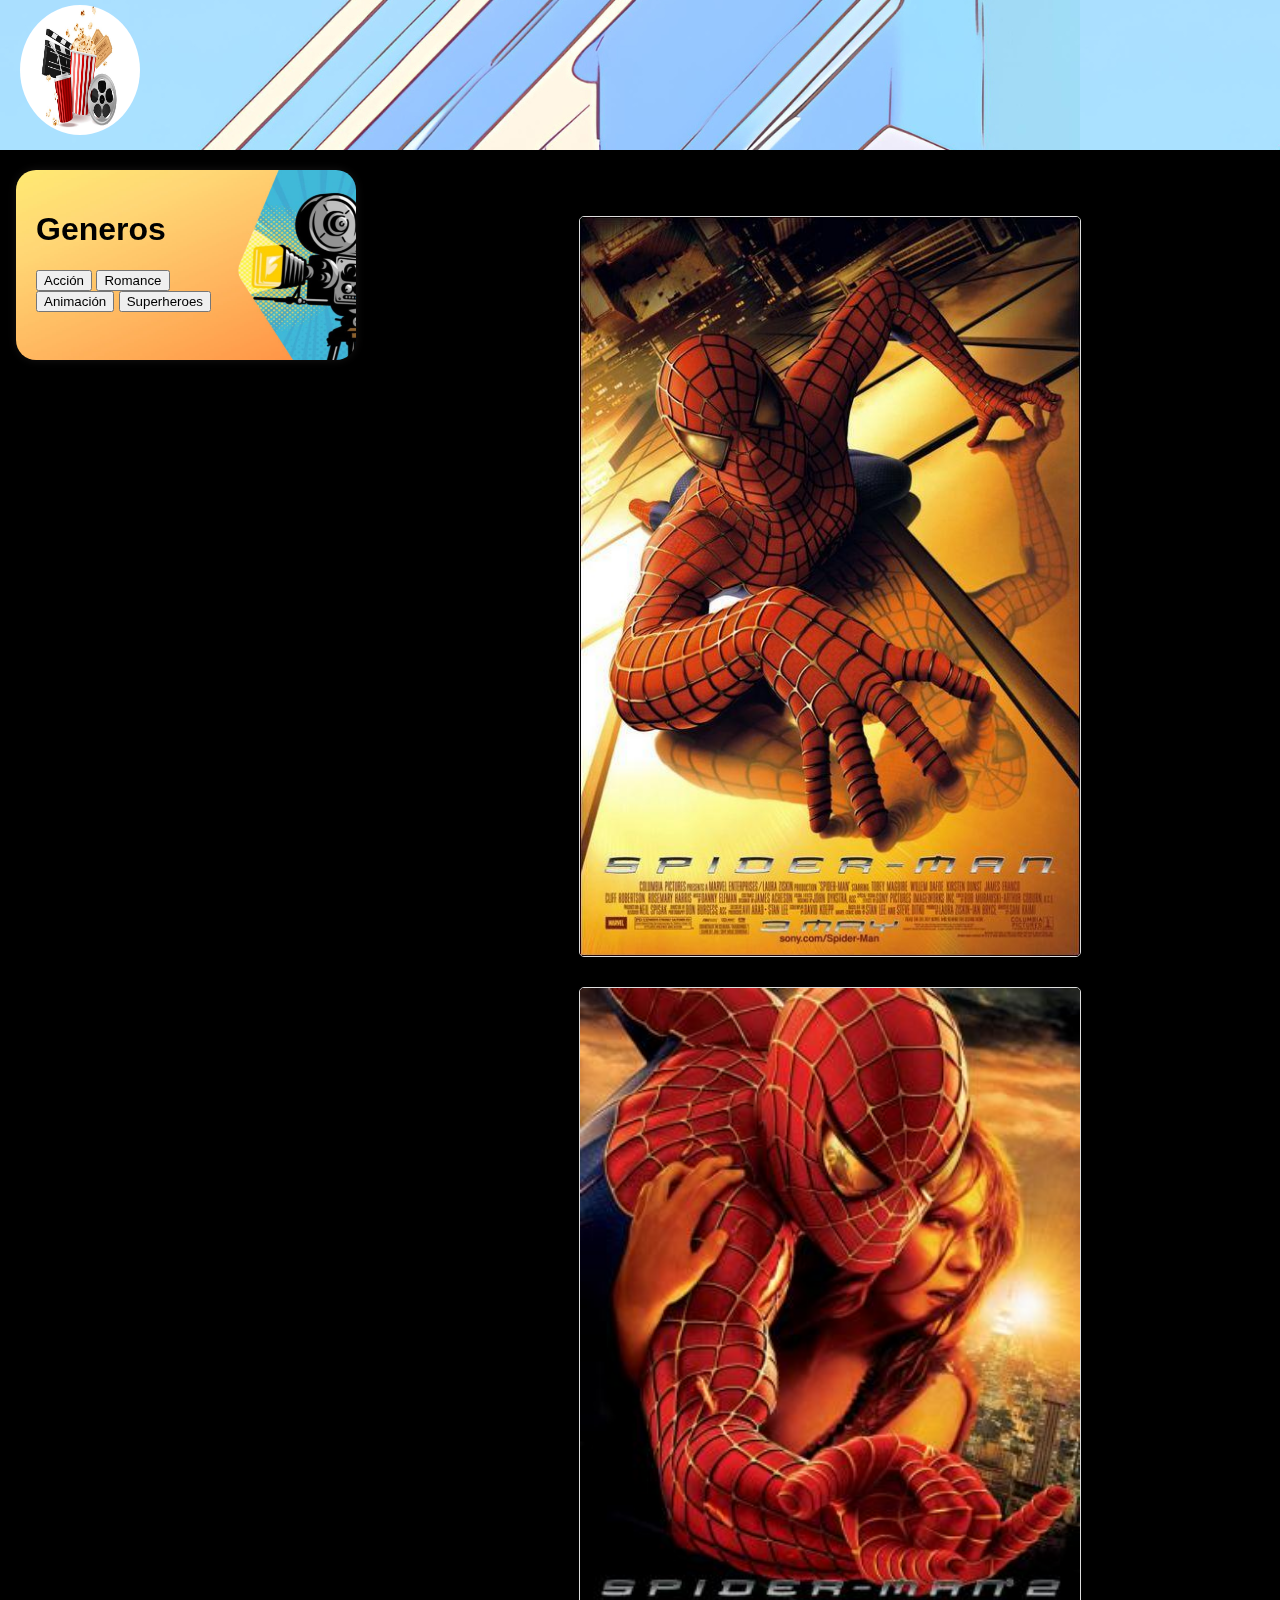
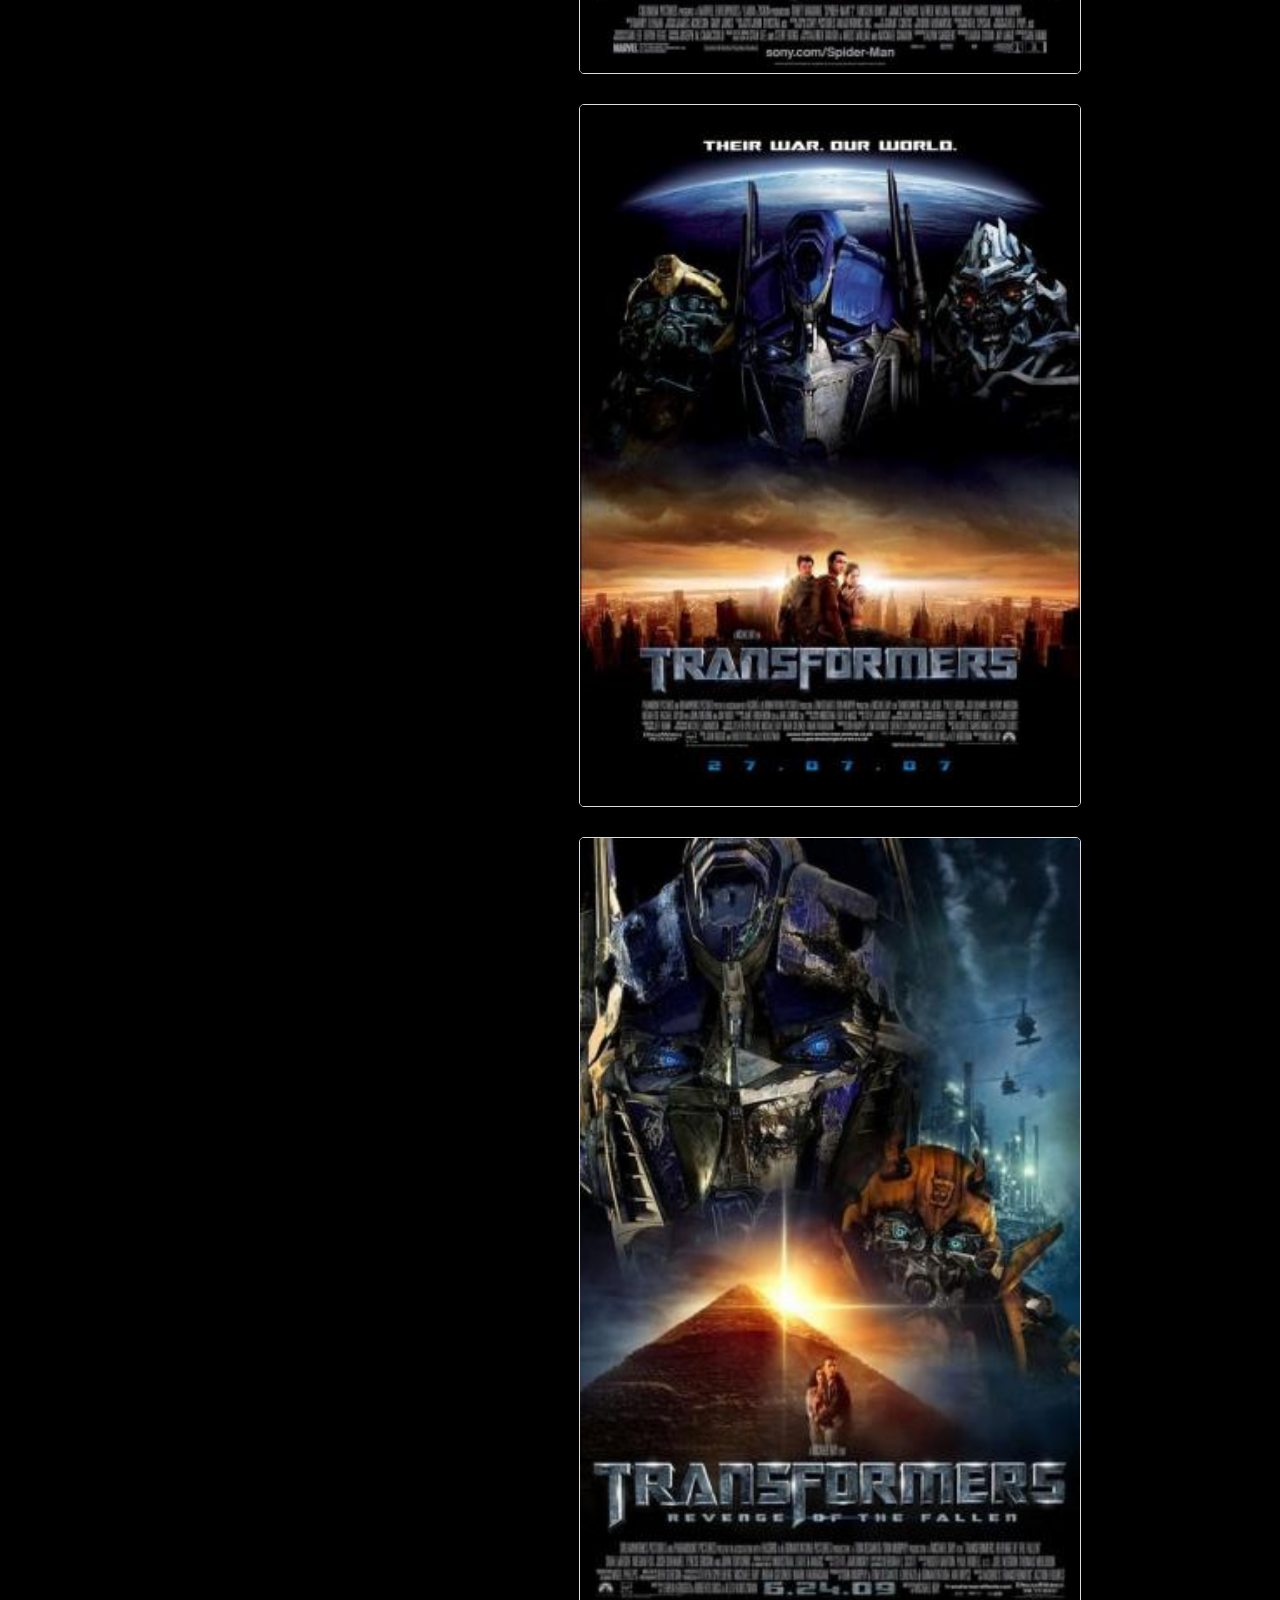
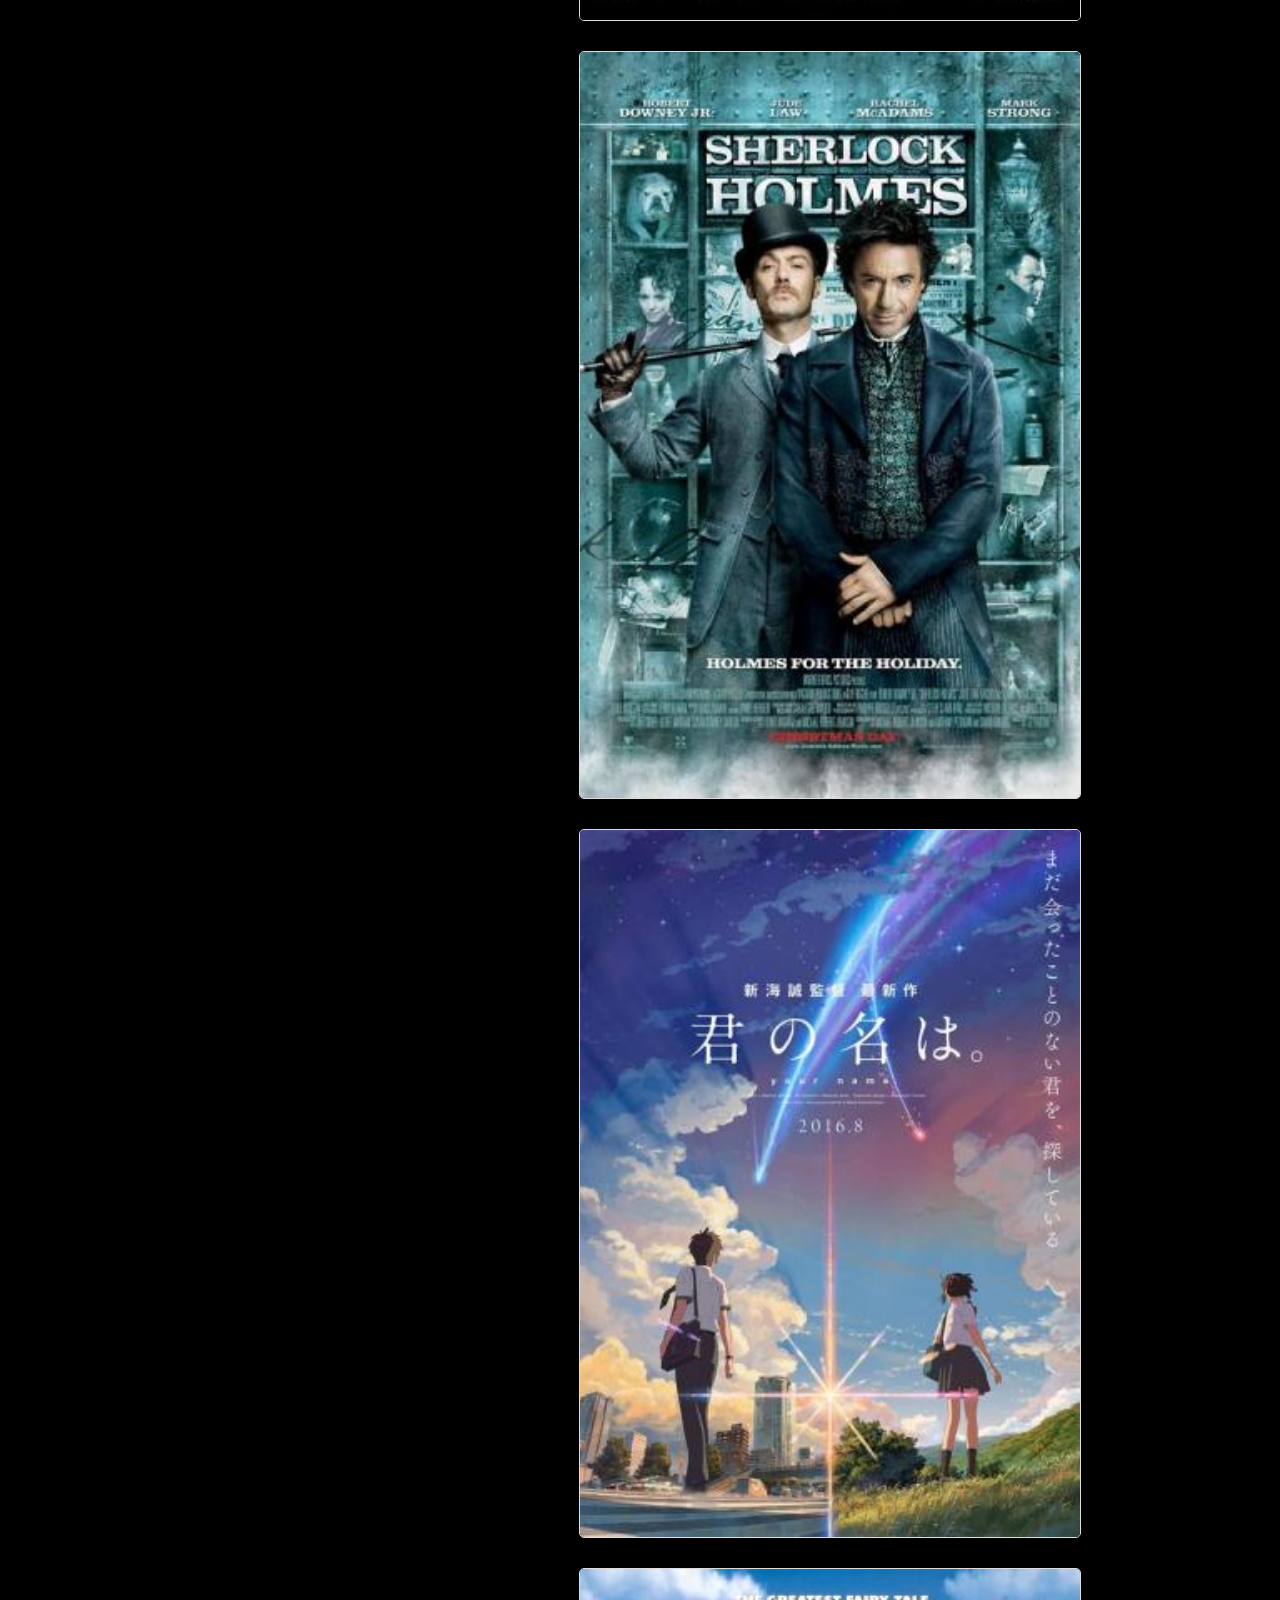
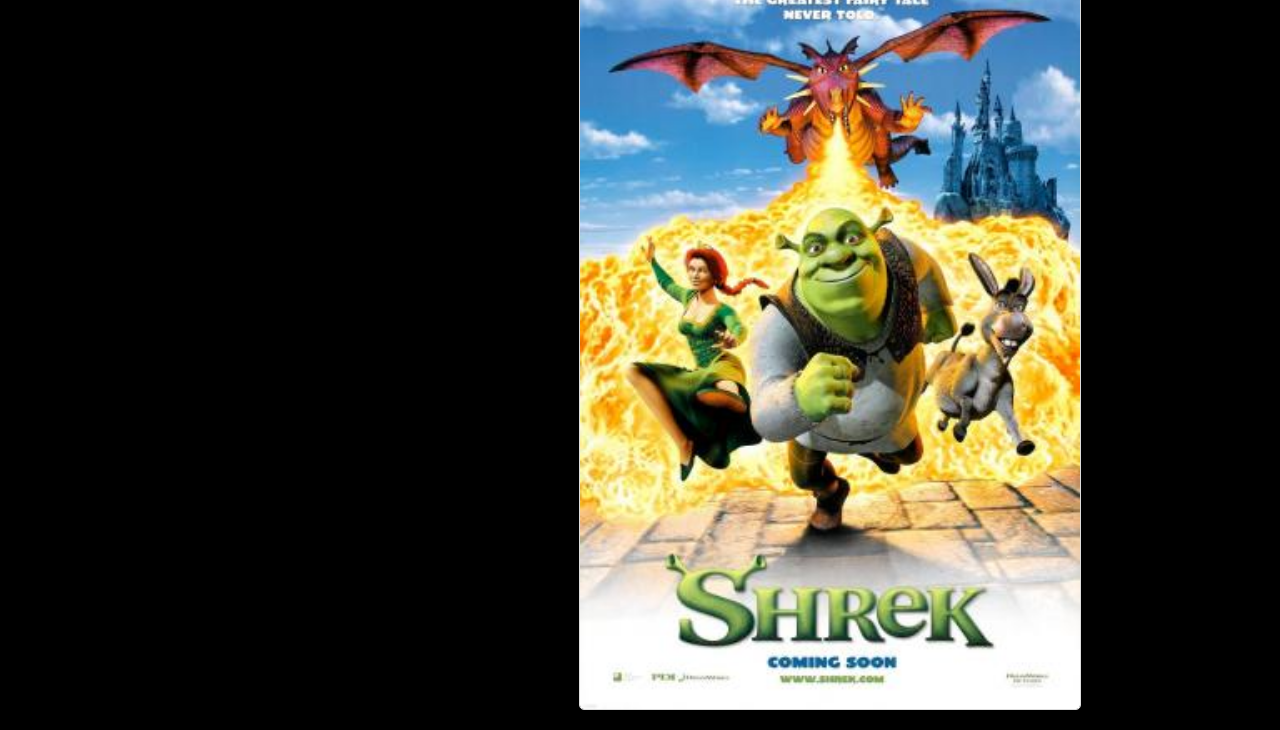
<file: index.html>
<!DOCTYPE html>
<html lang="es">
<head>
    <meta charset="UTF-8">
    <meta name="viewport" content="width=device-width, initial-scale=1.0">
    <title>todos</title>
    <link rel="stylesheet" href="style.css">

</head>
<body>
<!--barra de navegacion-->
<div class="navbar">
    <img src="logo.jpg" alt="Logo" class="logo">
    
</div>
<br><br><br>
<div class = "content">
<div class = "custom-background">

<h1>Generos</h1>


<a href="4.html"><button id="boton1" type="button">Acción</button></a>
<a href="2.html"><button id="boton2" type="button">Romance</button></a>
<br>
<a href="3.html"><button id="boton4" type="button">Animación</button></a>
<a href="1.html"><button id="boton3" type="button">Superheroes</button></a>


</div>
</div>


<div class="image-grid">
  <div class="image-item">
    <a href ="https://youtu.be/BOUAhj4rvyc?si=25t_D_qV4ULemYtB" Target="_blank"> <img src="araña.jpg"></imgara> </a>

      <div class="image-info">El Hombre Araña <br>
        Sinopsis <br> Luego de sufrir la picadura de una araña genéticamente modificada, un estudiante de secundaria tímido y torpe adquiere increíbles capacidades com
        o arácnido. Pronto comprenderá que su misión es utilizarlas para luchar contra el mal y defender a sus vecinos. </div>
  </div>
  <div class="image-item"> <a href ="https://youtu.be/fLKPlb8H2M4?si=UGKT_Hpsj0dn-tdN" Target="_blank"> <img src="araña2.jpg"></imgara> </a>
      
    
      <div class="image-info">El Hombre Araña 2 <br>
        Sinopsis <br> Como si Peter Parker no tuviera suficiente con sus propios problemas
        , estudios y su amor por Mary Jane, ahora tiene que salvar a la ciudad de un nuevo villano, el Doctor Octopus. </div>
  </div>
  <div class="image-item">
    <a href ="https://youtu.be/RQwrQdVtxOo?si=sBUXRrWOQaufnc6d" Target="_blank"> <img src="transformers.jpg"></imgara> </a>
  
      <div class="image-info">Transformers <br>
        Sinopsis <br> El destino de la humanidad está en juego cuando dos razas de robots, los buenos Autobots y los villanos Decepticons, llevan su guerra a la Tierra. Los robots tienen la habilidad de transformarse en diferentes objetos mecánicos mientras busca
        n la clave del poder supremo. Sólo un joven humano, Sam Witwicky puede salvar al mundo de la destrucción total.</div>
  </div>
  <div class="image-item">
    <a href ="https://youtu.be/IRPkV0E0RSo?si=CTppXDmJNXpXQAQ6" Target="_blank"> <img src="transformers2.jpg"></imgara> </a>
 
      <div class="image-info">Transformers: La Venganda De Los Caidos <br>
        Sinopsis <br>  Han pasado dos años desde que los Transformers irrumpieran en la vida de Sam Witwicky. Ahora, el objetivo de Sam es ingresar en la uni
        versidad y llevar una vida tranquila, pero se ve otra vez involucrado en la guerra entre Autobots y Decepticons.</div>
  </div>
  <div class="image-item">
    <a href ="https://youtu.be/gej79voim44?si=IxxLj26sct8FmmNU" Target="_blank"> <img src="sherlock.jpg"></imgara> </a>
 
      <div class="image-info">Sherlock Holmes <br>
        Sinopsis <br> Sherlock Holmes y su incondicional compañero Watson, deberán usar su agudeza intelectual y toda clase de recursos y habilidades para enfrentarse a un nuevo enemigo y desenmarañar un complot que podría destruir el país. Adaptación del cómic de Lionel Wigram, que reinventa los personajes de Arthur Conan Doyle, convirtiendo a Sherl
        ock Holmes y al Doctor John Watson en detectives con habilidades para el boxeo y la esgrima respectivamente.</div>
  </div>
  <div class="image-item">
    <a href ="https://youtu.be/DmyngB3I3ZA?si=5grkHo6XWmWL5dwj" Target="_blank"> <img src="yourname.jpg"></imgara> </a>
   
    <div class="image-info">Your Name <br>
        Sinopsis <br> Mitsuha es una adolescente que detesta su vida rural en el campo. Por otro lado, Taki es un chico que vive en Tokio y sueña con ser un artista o un arquitecto. Los destinos de estos jóvenes se entrelazan la noche en que dos
         estrellas caen del cielo, y comienzan a intercambiar sus cuerpos de la noche a la mañana. Con el pasar del tiempo
        , desarrollan maneras de comunicarse entre ellos y un creciente anhelo de conocerse en persona.</div>
</div>
<div class="image-item">
    <a href ="https://youtu.be/mFyiIzzfM6Q?si=Kr13PYVj-vN_0kO5" Target="_blank"> <img src="shrek.jpg"></imgara> </a>
  
    <div class="image-info">Shrek 1 <br>
        Sinopsis <br>
        Hace mucho tiempo, en una lejana ciénaga, vivía un ogro llamado Shrek.
         Un día, su preciada soledad se ve interrumpida por un montón de personajes de cuento de hadas que invaden su casa. Todos fueron desterrados de su reino por el malvado Lord Farquaad.
          Decidido a devolverles su reino y recuperar la soledad de su ciénaga, Shrek llega a un acuerdo con Lord Farquaad y va a rescatar a la princesa Fiona, la futura esposa del rey. Sin embargo, la princesa esconde un oscuro secreto.   </div>
</div>

</div>
</body>
</html>
</file>
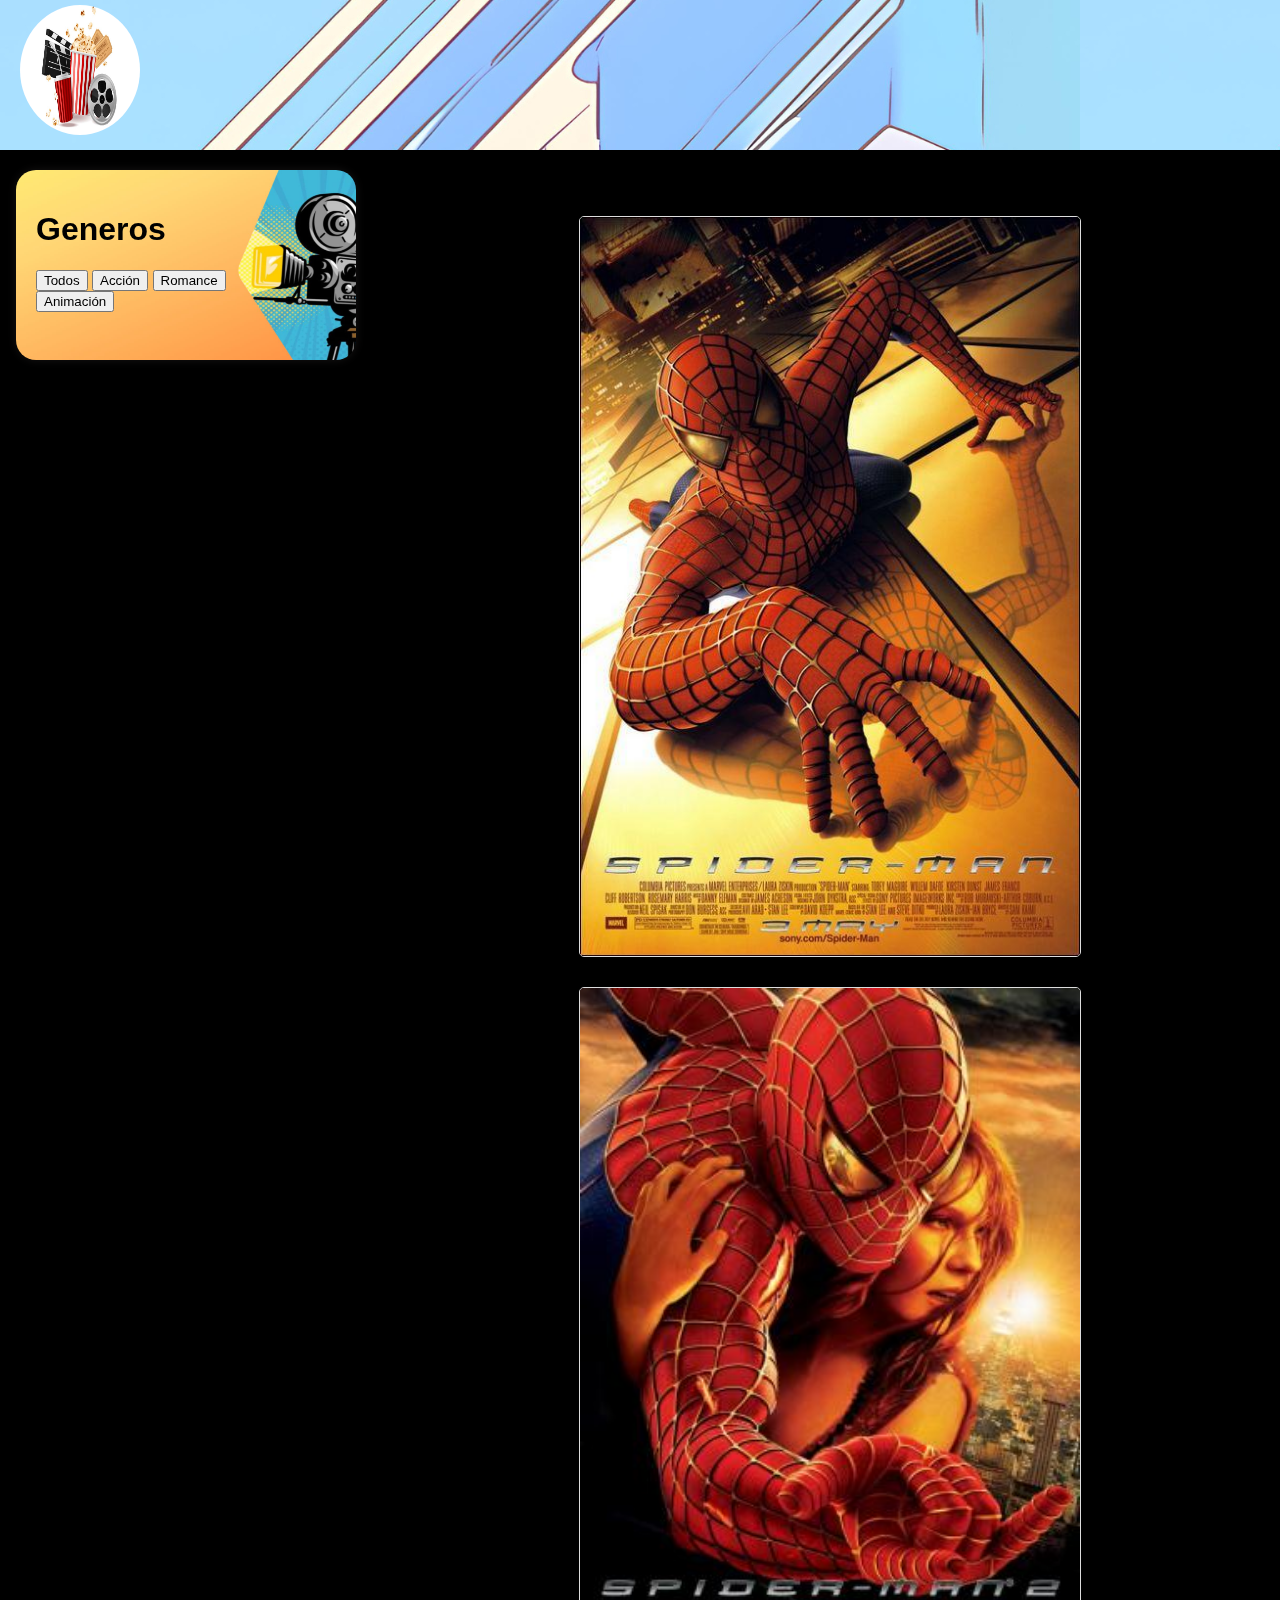
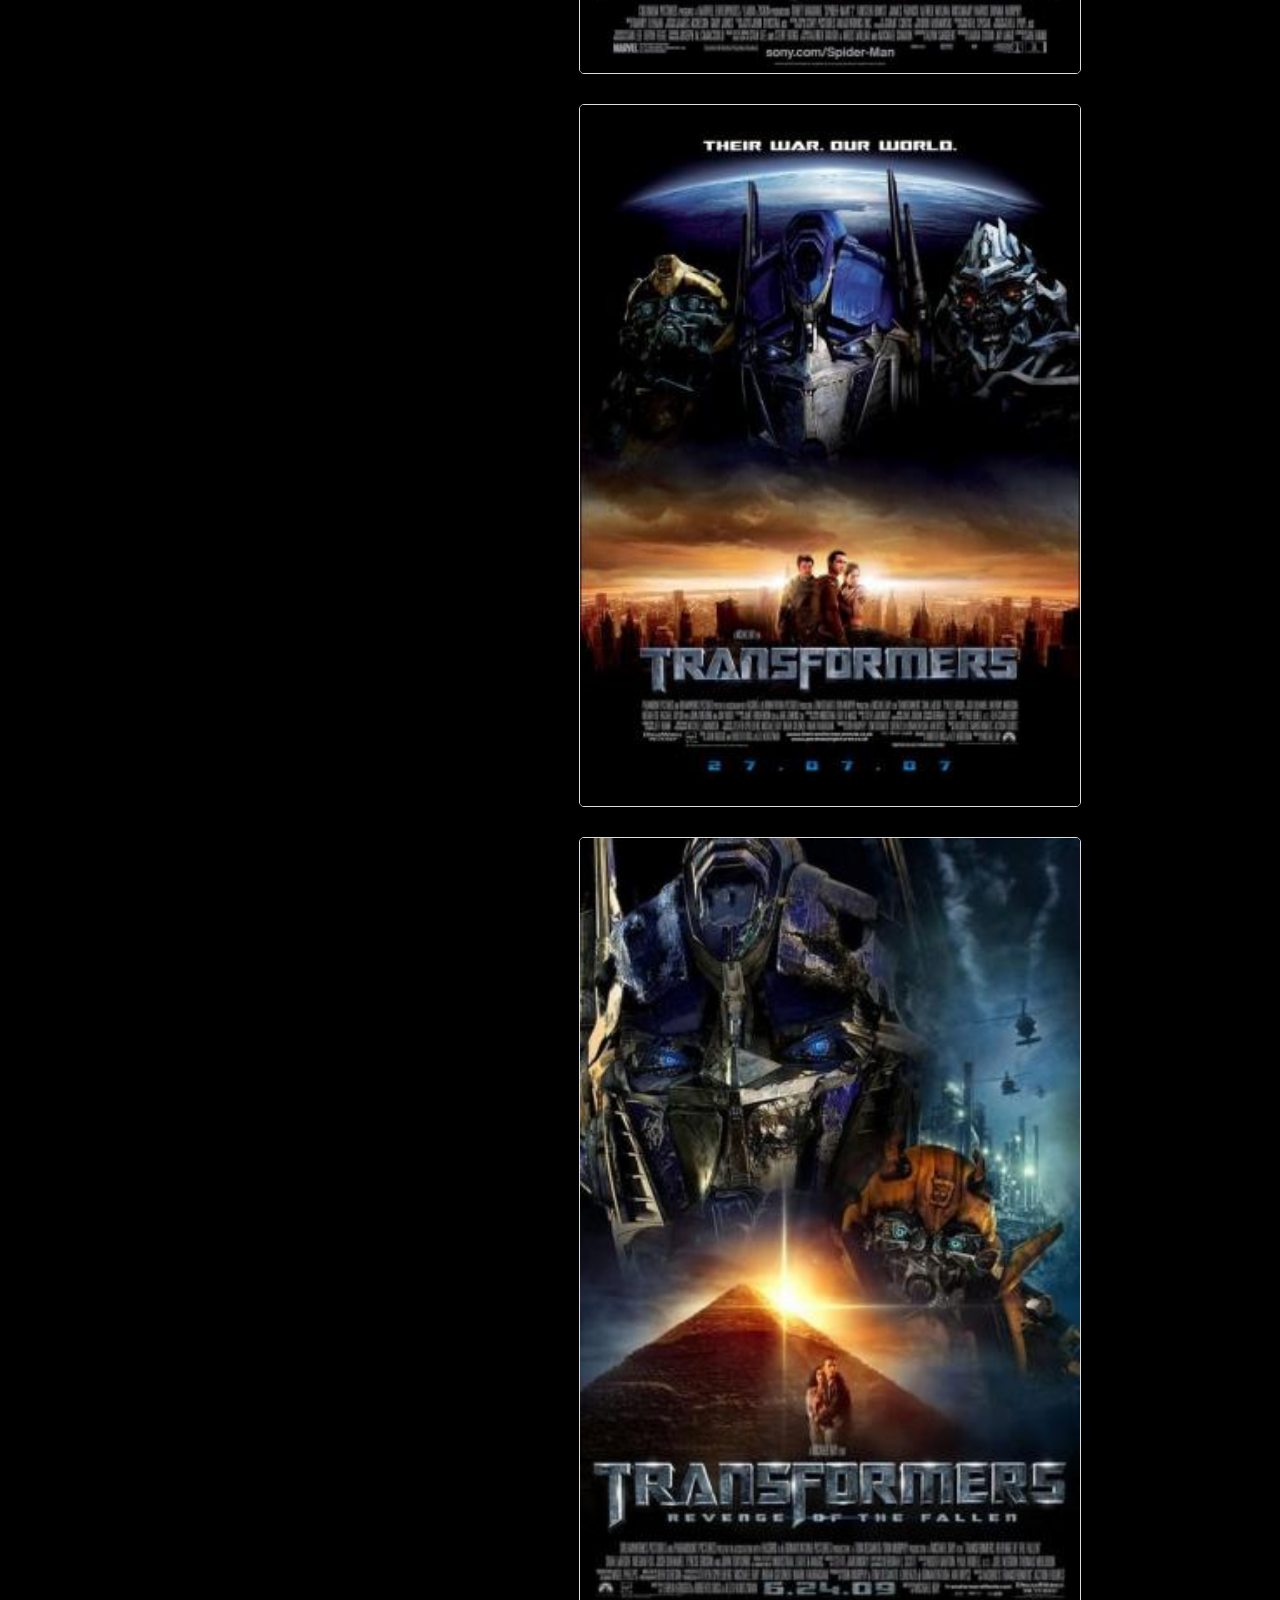
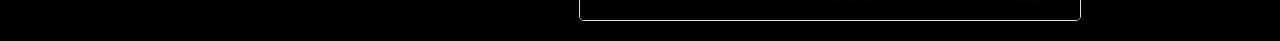
<file: 1.html>
<!DOCTYPE html>
<html lang="es">
<head>
    <meta charset="UTF-8">
    <meta name="viewport" content="width=device-width, initial-scale=1.0">
    <title>superheroes</title>
    <link rel="stylesheet" href="style.css">

</head>
<body>
<!--barra de navegacion-->
<div class="navbar">
    <img src="logo.jpg" alt="Logo" class="logo">

</div>
<br><br><br>
<div class = "content">
<div class = "custom-background">

<h1>Generos</h1>

<a href="Index.html"><button id="boton5" type="button">Todos</button></a>
<a href="4.html"><button id="boton1" type="button">Acción</button></a>
<a href="2.html"><button id="boton2" type="button">Romance</button></a>
<br>
<a href="3.html"><button id="boton4" type="button">Animación</button></a>


</div>
</div>


<div class="image-grid">
  <div class="image-item">
    <a href ="https://youtu.be/BOUAhj4rvyc?si=25t_D_qV4ULemYtB" Target="_blank"> <img src="araña.jpg"></imgara> </a>

      <div class="image-info">El Hombre Araña <br>
        Sinopsis <br> Luego de sufrir la picadura de una araña genéticamente modificada, un estudiante de secundaria tímido y torpe adquiere increíbles capacidades com
        o arácnido. Pronto comprenderá que su misión es utilizarlas para luchar contra el mal y defender a sus vecinos. </div>
  </div>
  <div class="image-item"> <a href ="https://youtu.be/fLKPlb8H2M4?si=UGKT_Hpsj0dn-tdN" Target="_blank"> <img src="araña2.jpg"></imgara> </a>
      
    
      <div class="image-info">El Hombre Araña 2 <br>
        Sinopsis <br> Como si Peter Parker no tuviera suficiente con sus propios problemas
        , estudios y su amor por Mary Jane, ahora tiene que salvar a la ciudad de un nuevo villano, el Doctor Octopus. </div>
  </div>
  <div class="image-item">
    <a href ="https://youtu.be/RQwrQdVtxOo?si=sBUXRrWOQaufnc6d" Target="_blank"> <img src="transformers.jpg"></imgara> </a>
  
      <div class="image-info">Transformers <br>
        Sinopsis <br> El destino de la humanidad está en juego cuando dos razas de robots, los buenos Autobots y los villanos Decepticons, llevan su guerra a la Tierra. Los robots tienen la habilidad de transformarse en diferentes objetos mecánicos mientras busca
        n la clave del poder supremo. Sólo un joven humano, Sam Witwicky puede salvar al mundo de la destrucción total.</div>
  </div>
  <div class="image-item">
    <a href ="https://youtu.be/IRPkV0E0RSo?si=CTppXDmJNXpXQAQ6" Target="_blank"> <img src="transformers2.jpg"></imgara> </a>
 
      <div class="image-info">Transformers: La Venganda De Los Caidos <br>
        Sinopsis <br>  Han pasado dos años desde que los Transformers irrumpieran en la vida de Sam Witwicky. Ahora, el objetivo de Sam es ingresar en la uni
        versidad y llevar una vida tranquila, pero se ve otra vez involucrado en la guerra entre Autobots y Decepticons.</div>
  </div>
 

</div>
</body>
</html>
</file>
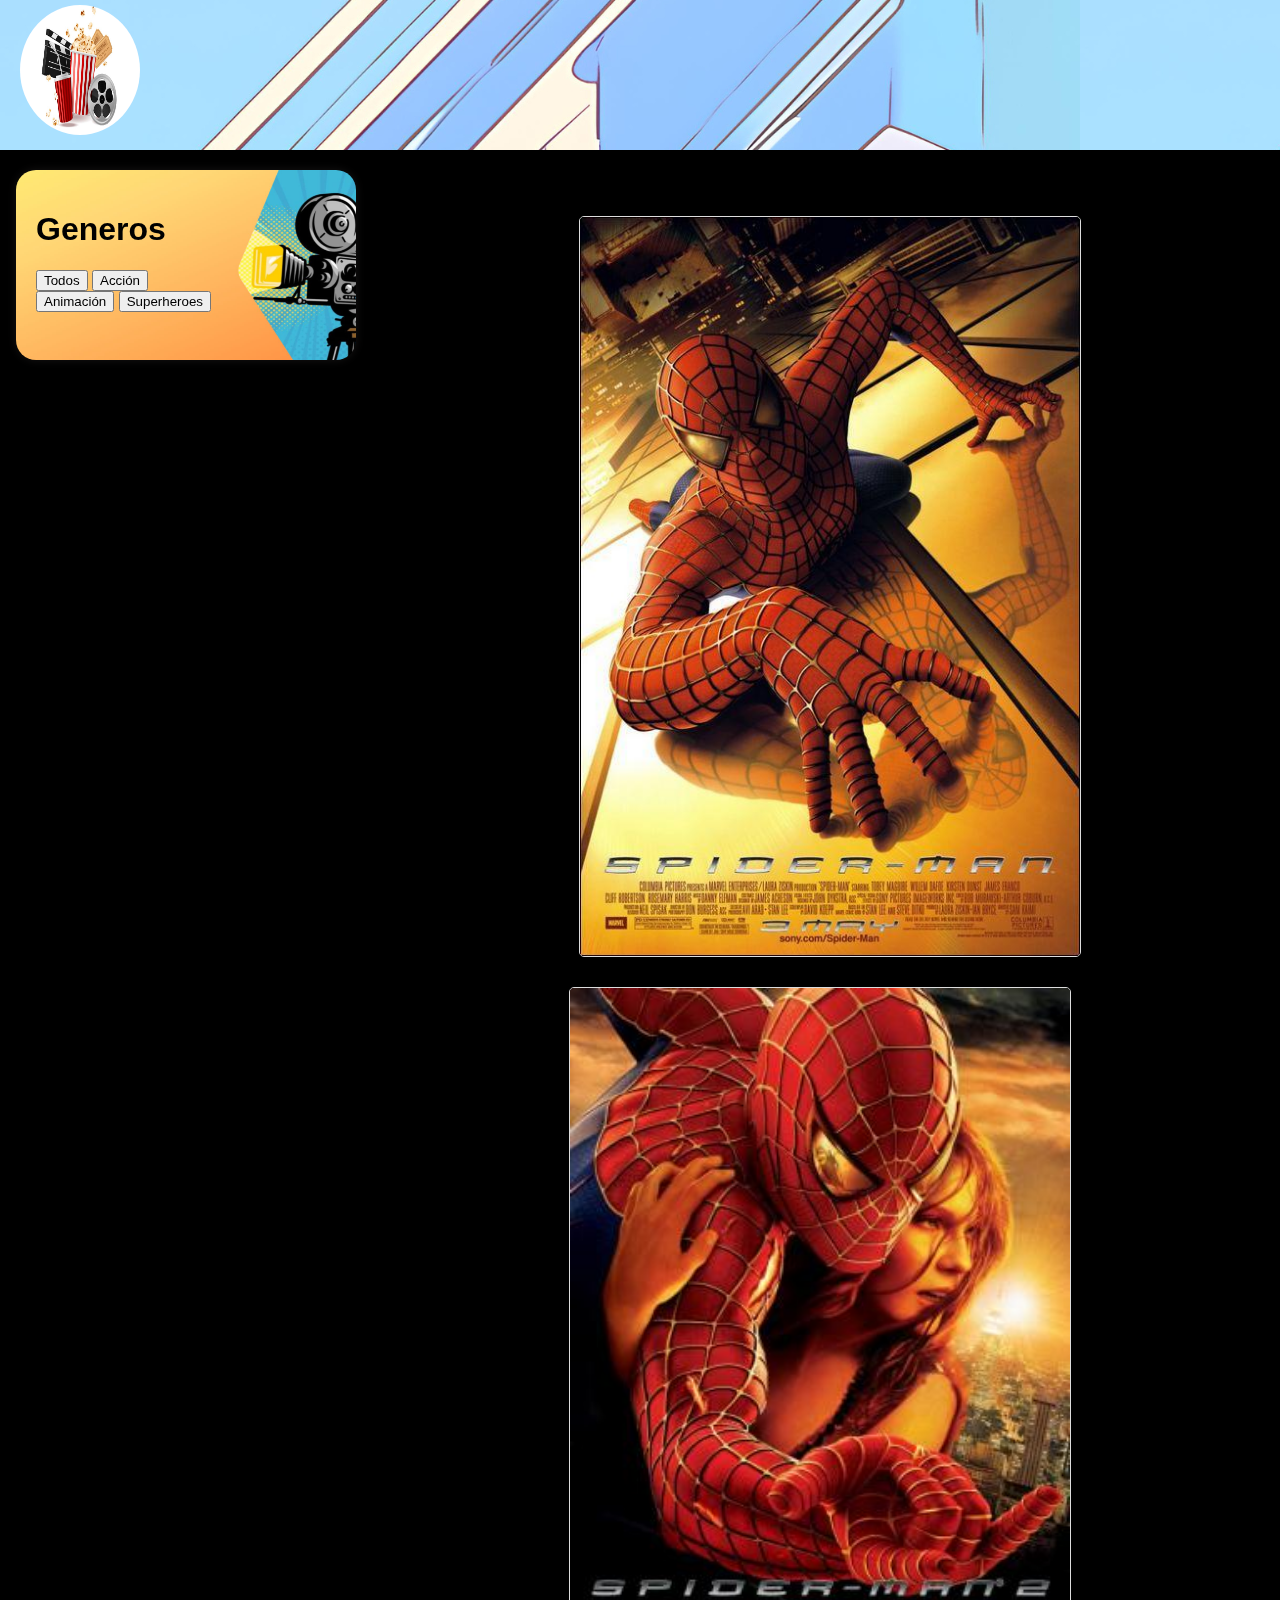
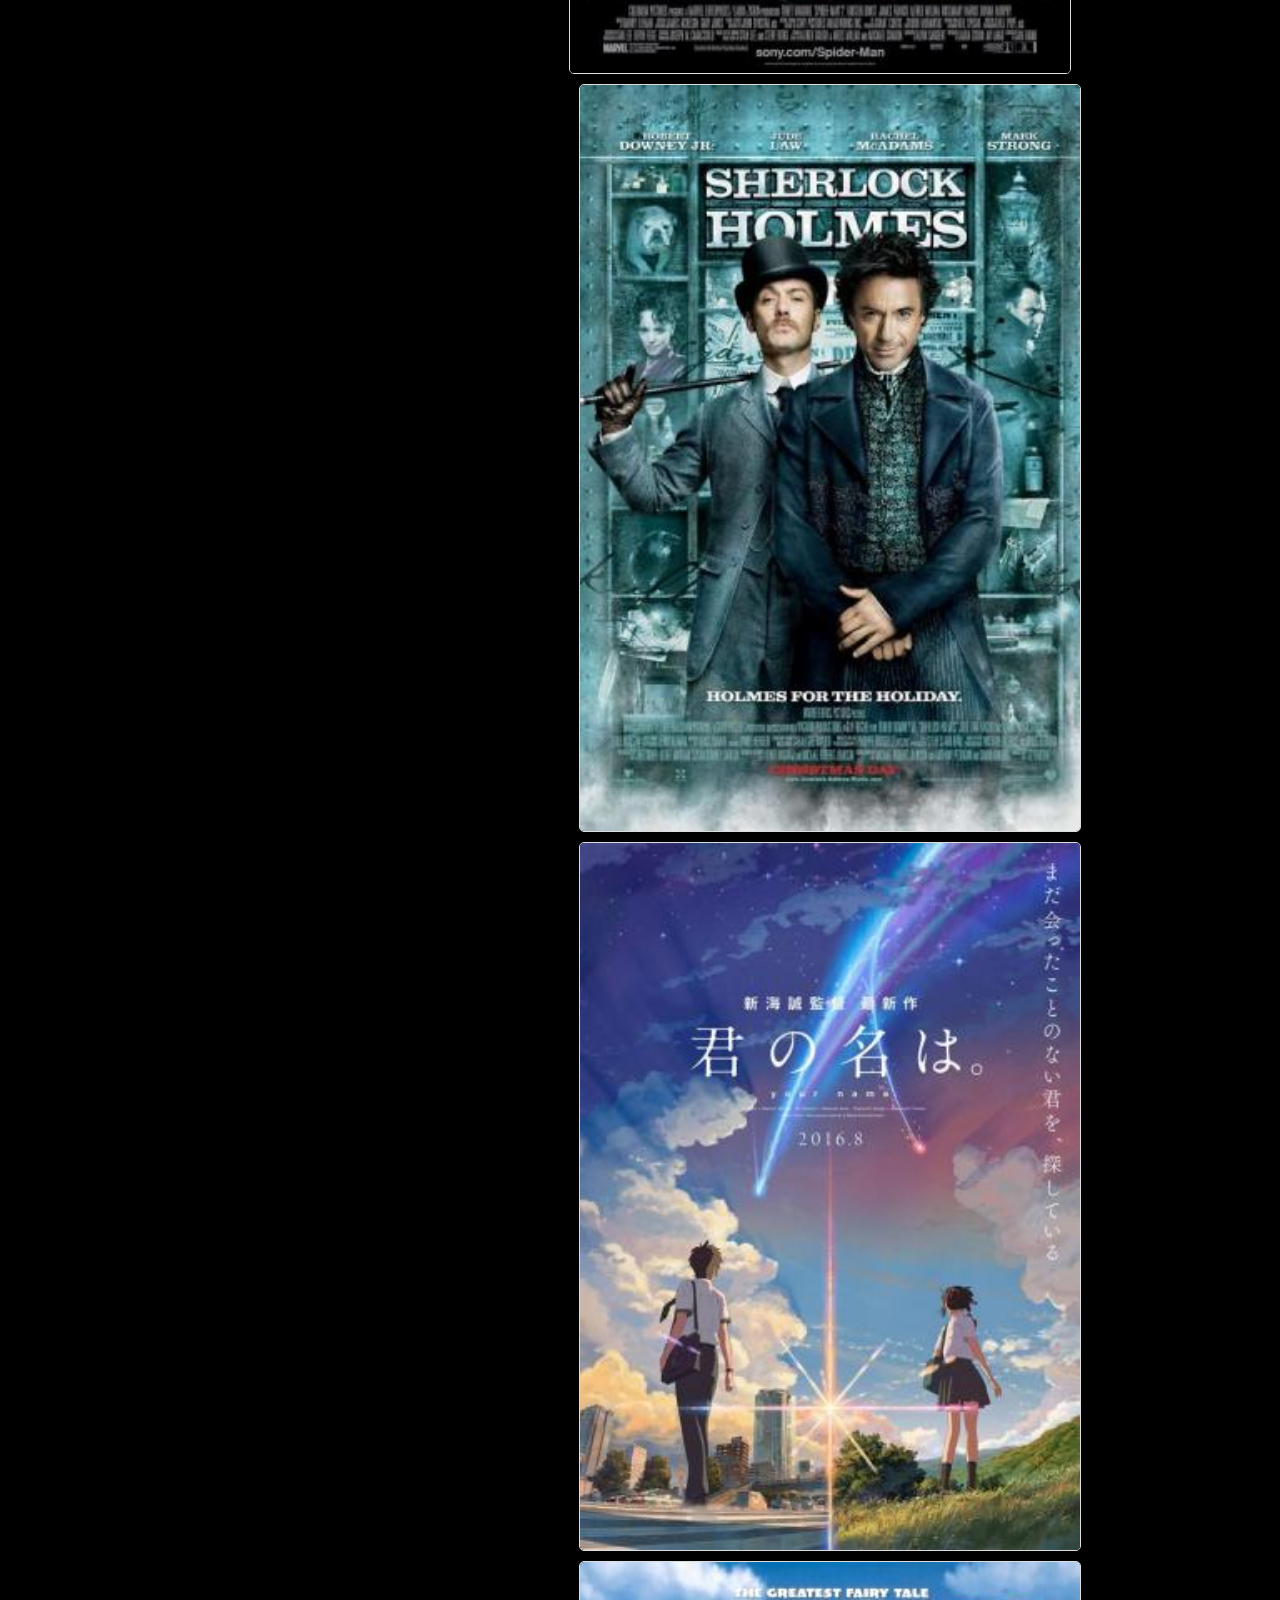
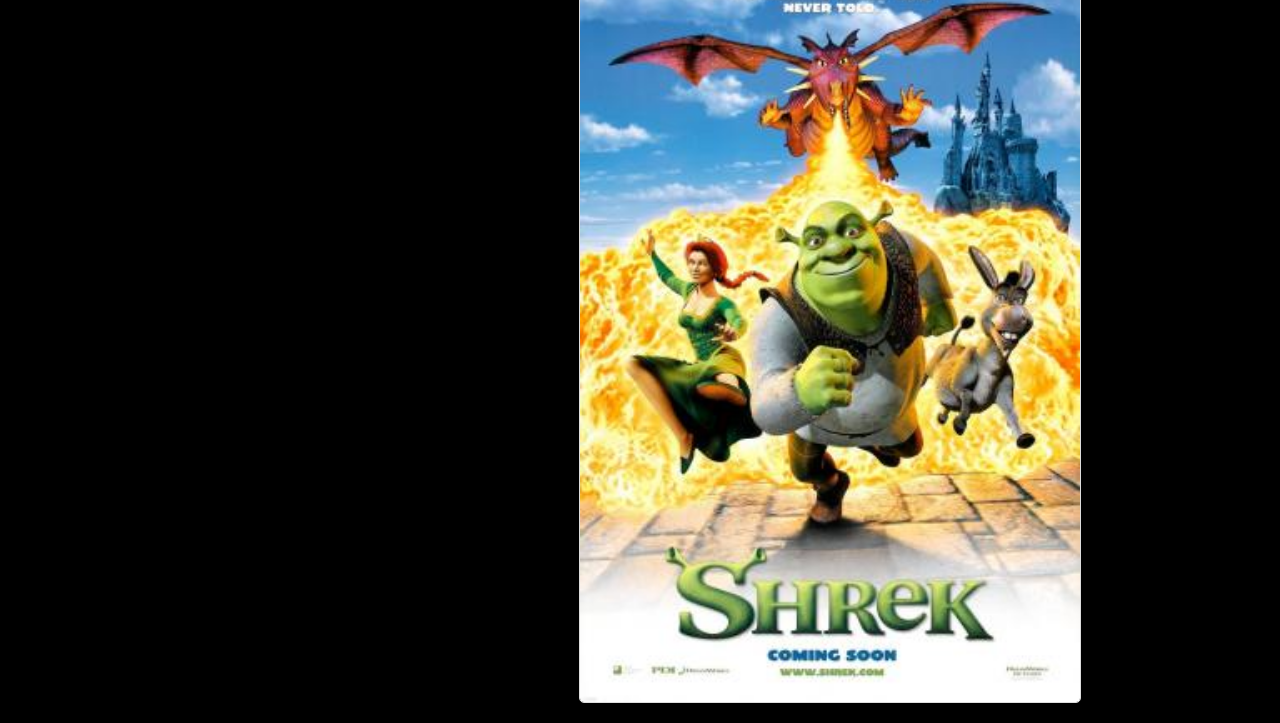
<file: 2.html>
<!DOCTYPE html>
<html lang="es">
<head>
    <meta charset="UTF-8">
    <meta name="viewport" content="width=device-width, initial-scale=1.0">
    <title>romance</title>
    <link rel="stylesheet" href="style.css">

</head>
<body>
<!--barra de navegacion-->
<div class="navbar">
    <img src="logo.jpg" alt="Logo" class="logo">
    
</div>
<br><br><br>
<div class = "content">
<div class = "custom-background">

<h1>Generos</h1>

<a href="Index.html"><button id="boton5" type="button">Todos</button></a>
<a href="4.html"><button id="boton1" type="button">Acción</button></a>
<br>
<a href="3.html"><button id="boton4" type="button">Animación</button></a>
<a href="1.html"><button id="boton3" type="button">Superheroes</button></a>


</div>
</div>


<div class="image-grid">
  <div class="image-item">
    <a href ="https://youtu.be/BOUAhj4rvyc?si=25t_D_qV4ULemYtB" Target="_blank"> <img src="araña.jpg"></imgara> </a>

      <div class="image-info">El Hombre Araña <br>
        Sinopsis <br> Luego de sufrir la picadura de una araña genéticamente modificada, un estudiante de secundaria tímido y torpe adquiere increíbles capacidades com
        o arácnido. Pronto comprenderá que su misión es utilizarlas para luchar contra el mal y defender a sus vecinos. </div>
  </div>
  <div class="image-item"> <a href ="https://youtu.be/fLKPlb8H2M4?si=UGKT_Hpsj0dn-tdN" Target="_blank"> <img src="araña2.jpg"></imgara> </a>
      
    
  <div class="image-item">
    <a href ="https://youtu.be/gej79voim44?si=IxxLj26sct8FmmNU" Target="_blank"> <img src="sherlock.jpg"></imgara> </a>
 
      <div class="image-info">Sherlock Holmes <br>
        Sinopsis <br> Sherlock Holmes y su incondicional compañero Watson, deberán usar su agudeza intelectual y toda clase de recursos y habilidades para enfrentarse a un nuevo enemigo y desenmarañar un complot que podría destruir el país. Adaptación del cómic de Lionel Wigram, que reinventa los personajes de Arthur Conan Doyle, convirtiendo a Sherl
        ock Holmes y al Doctor John Watson en detectives con habilidades para el boxeo y la esgrima respectivamente.</div>
  </div>
  <div class="image-item">
    <a href ="https://youtu.be/DmyngB3I3ZA?si=5grkHo6XWmWL5dwj" Target="_blank"> <img src="yourname.jpg"></imgara> </a>
   
    <div class="image-info">Your Name <br>
        Sinopsis <br> Mitsuha es una adolescente que detesta su vida rural en el campo. Por otro lado, Taki es un chico que vive en Tokio y sueña con ser un artista o un arquitecto. Los destinos de estos jóvenes se entrelazan la noche en que dos
         estrellas caen del cielo, y comienzan a intercambiar sus cuerpos de la noche a la mañana. Con el pasar del tiempo
        , desarrollan maneras de comunicarse entre ellos y un creciente anhelo de conocerse en persona.</div>
</div>
<div class="image-item">
    <a href ="https://youtu.be/mFyiIzzfM6Q?si=Kr13PYVj-vN_0kO5" Target="_blank"> <img src="shrek.jpg"></imgara> </a>
  
    <div class="image-info">Shrek 1 <br>
        Sinopsis <br>
        Hace mucho tiempo, en una lejana ciénaga, vivía un ogro llamado Shrek.
         Un día, su preciada soledad se ve interrumpida por un montón de personajes de cuento de hadas que invaden su casa. Todos fueron desterrados de su reino por el malvado Lord Farquaad.
          Decidido a devolverles su reino y recuperar la soledad de su ciénaga, Shrek llega a un acuerdo con Lord Farquaad y va a rescatar a la princesa Fiona, la futura esposa del rey. Sin embargo, la princesa esconde un oscuro secreto.   </div>
</div>

</div>
</body>
</html>
</file>
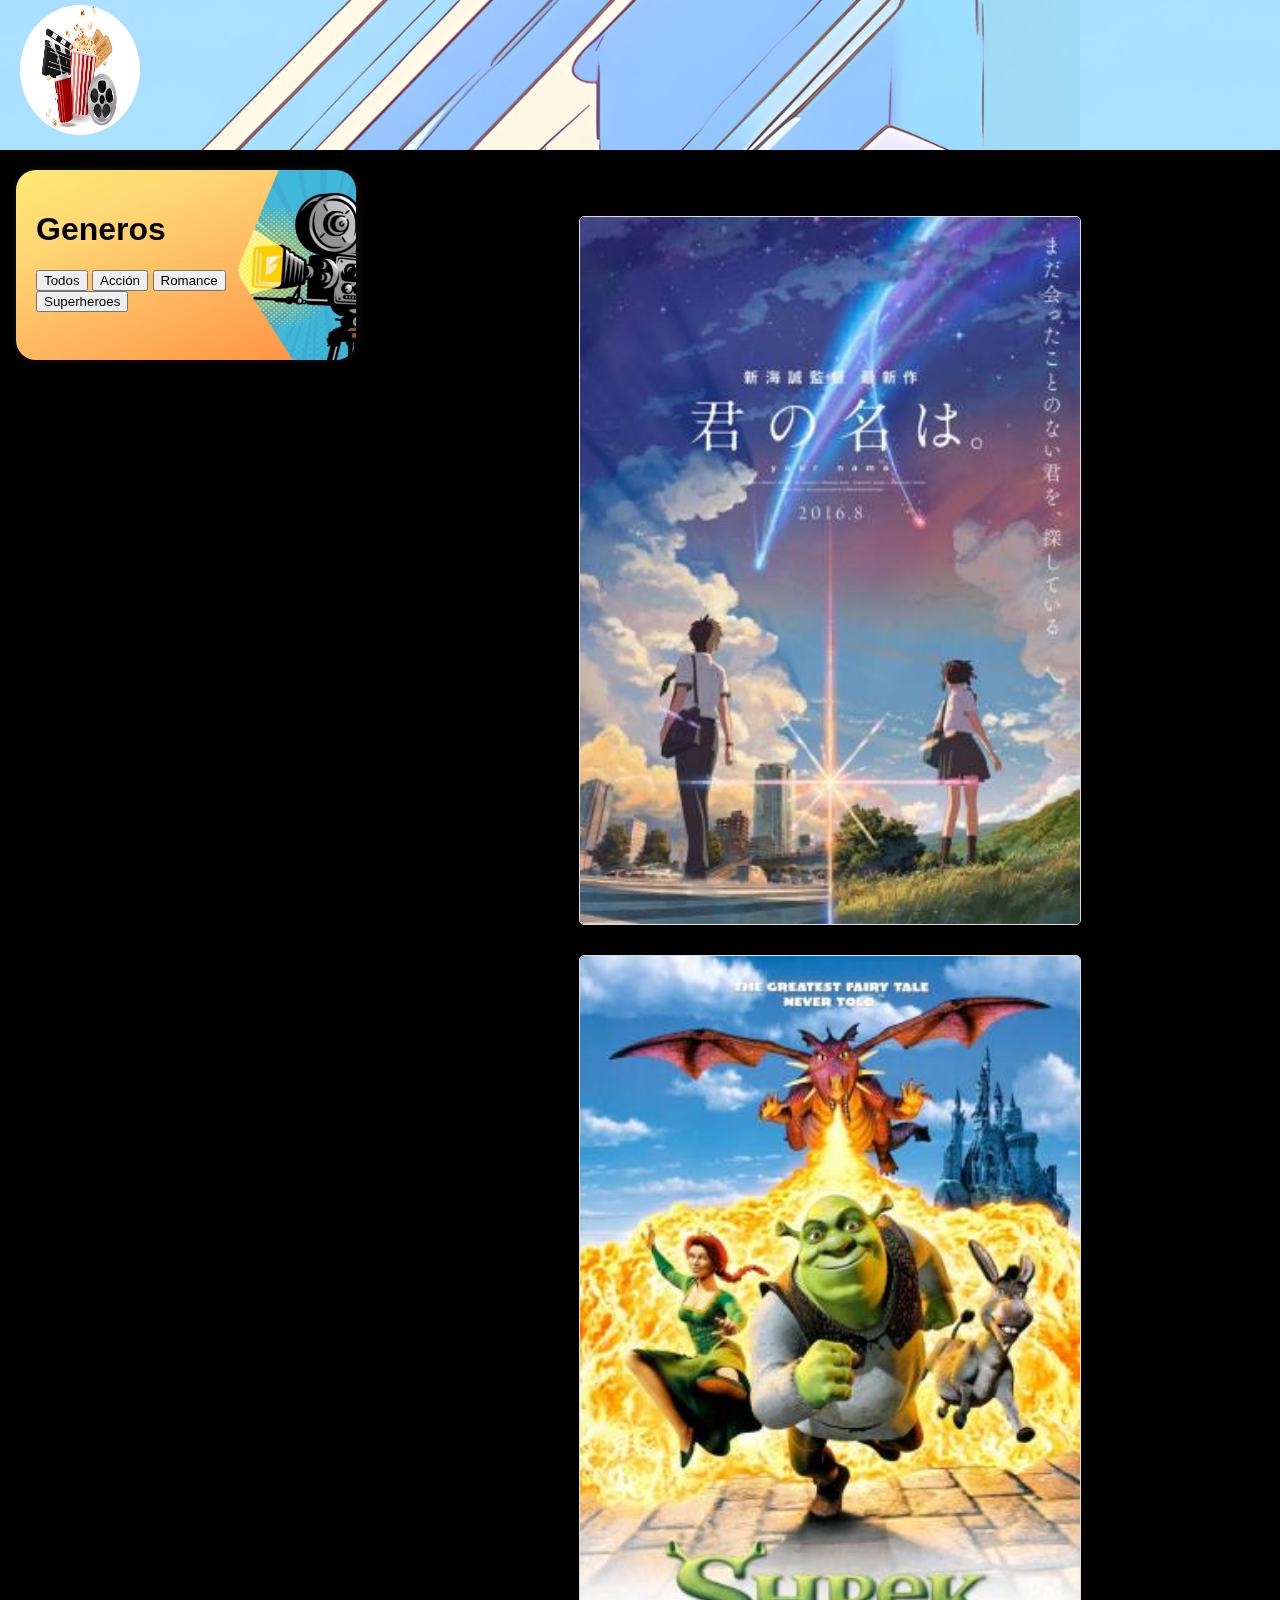
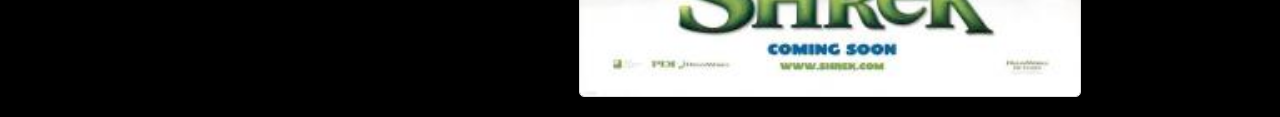
<file: 3.html>
<!DOCTYPE html>
<html lang="es">
<head>
    <meta charset="UTF-8">
    <meta name="viewport" content="width=device-width, initial-scale=1.0">
    <title>animacion</title>
    <link rel="stylesheet" href="style.css">

</head>
<body>
<!--barra de navegacion-->
<div class="navbar">
    <img src="logo.jpg" alt="Logo" class="logo">
   
</div>
<br><br><br>
<div class = "content">
<div class = "custom-background">

<h1>Generos</h1>

<a href="Index.html"><button id="boton5" type="button">Todos</button></a>
<a href="4.html"><button id="boton1" type="button">Acción</button></a>
<a href="2.html"><button id="boton2" type="button">Romance</button></a>
<br>
<a href="1.html"><button id="boton3" type="button">Superheroes</button></a>

</div>
</div>


<div class="image-grid">
  <div class="image-item">
    <a href ="https://youtu.be/DmyngB3I3ZA?si=5grkHo6XWmWL5dwj" Target="_blank"> <img src="yourname.jpg"></imgara> </a>
   
    <div class="image-info">Your Name <br>
        Sinopsis <br> Mitsuha es una adolescente que detesta su vida rural en el campo. Por otro lado, Taki es un chico que vive en Tokio y sueña con ser un artista o un arquitecto. Los destinos de estos jóvenes se entrelazan la noche en que dos
         estrellas caen del cielo, y comienzan a intercambiar sus cuerpos de la noche a la mañana. Con el pasar del tiempo
        , desarrollan maneras de comunicarse entre ellos y un creciente anhelo de conocerse en persona.</div>
</div>
<div class="image-item">
    <a href ="https://youtu.be/mFyiIzzfM6Q?si=Kr13PYVj-vN_0kO5" Target="_blank"> <img src="shrek.jpg"></imgara> </a>
  
    <div class="image-info">Shrek 1 <br>
        Sinopsis <br>
        Hace mucho tiempo, en una lejana ciénaga, vivía un ogro llamado Shrek.
         Un día, su preciada soledad se ve interrumpida por un montón de personajes de cuento de hadas que invaden su casa. Todos fueron desterrados de su reino por el malvado Lord Farquaad.
          Decidido a devolverles su reino y recuperar la soledad de su ciénaga, Shrek llega a un acuerdo con Lord Farquaad y va a rescatar a la princesa Fiona, la futura esposa del rey. Sin embargo, la princesa esconde un oscuro secreto.   </div>
</div>

</div>
</body>
</html>
</file>
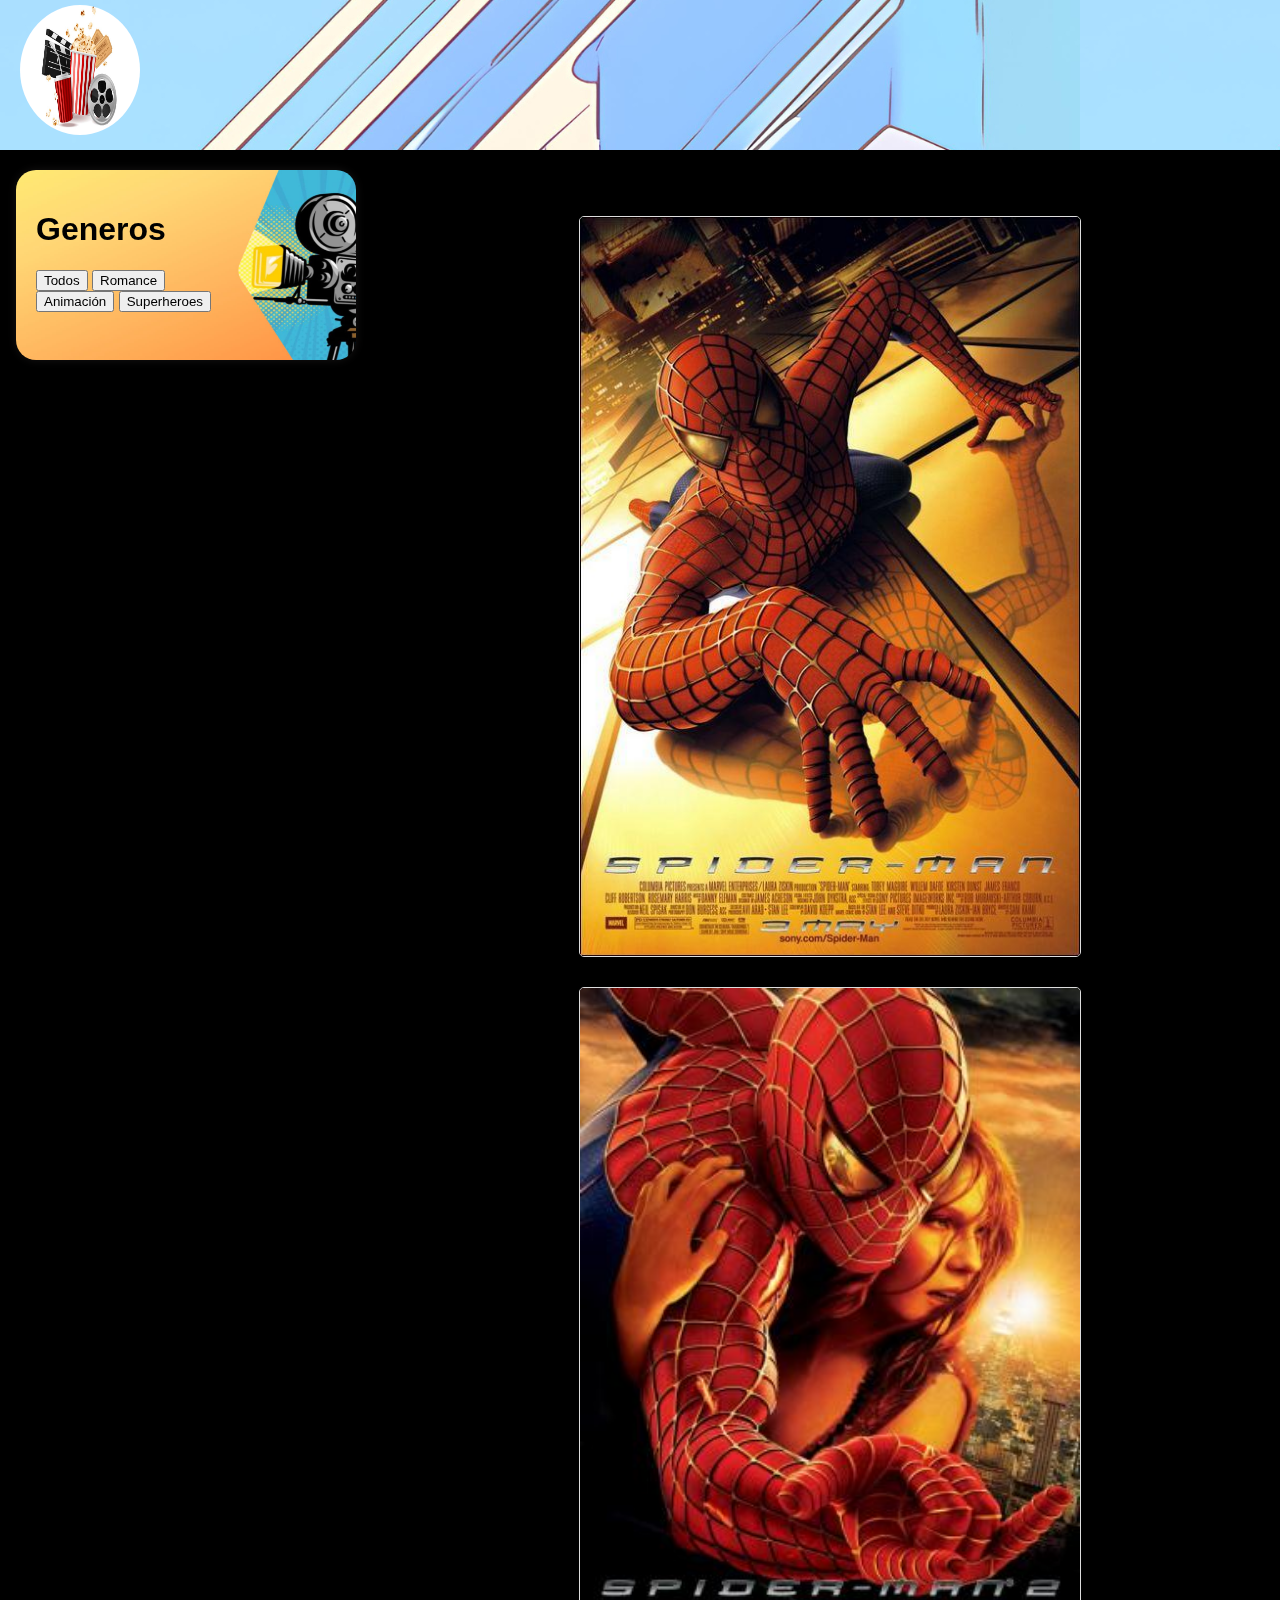
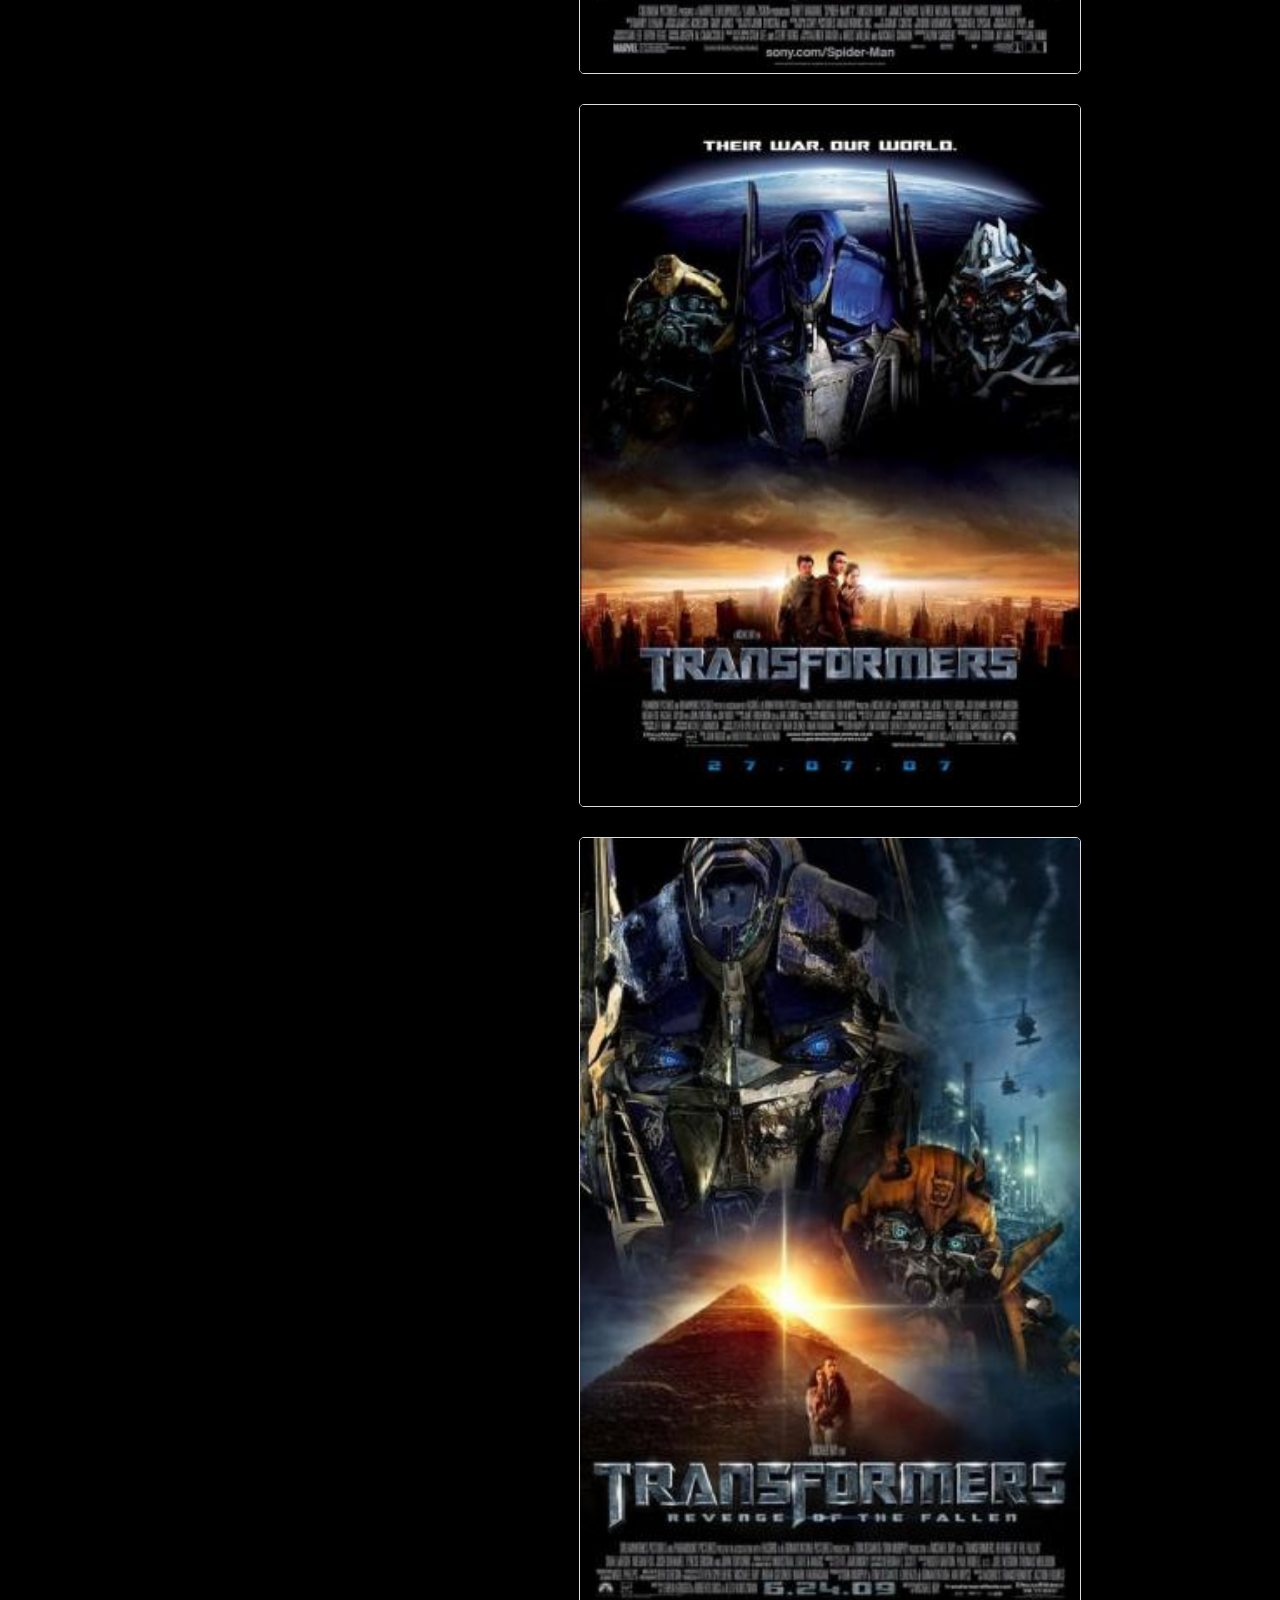
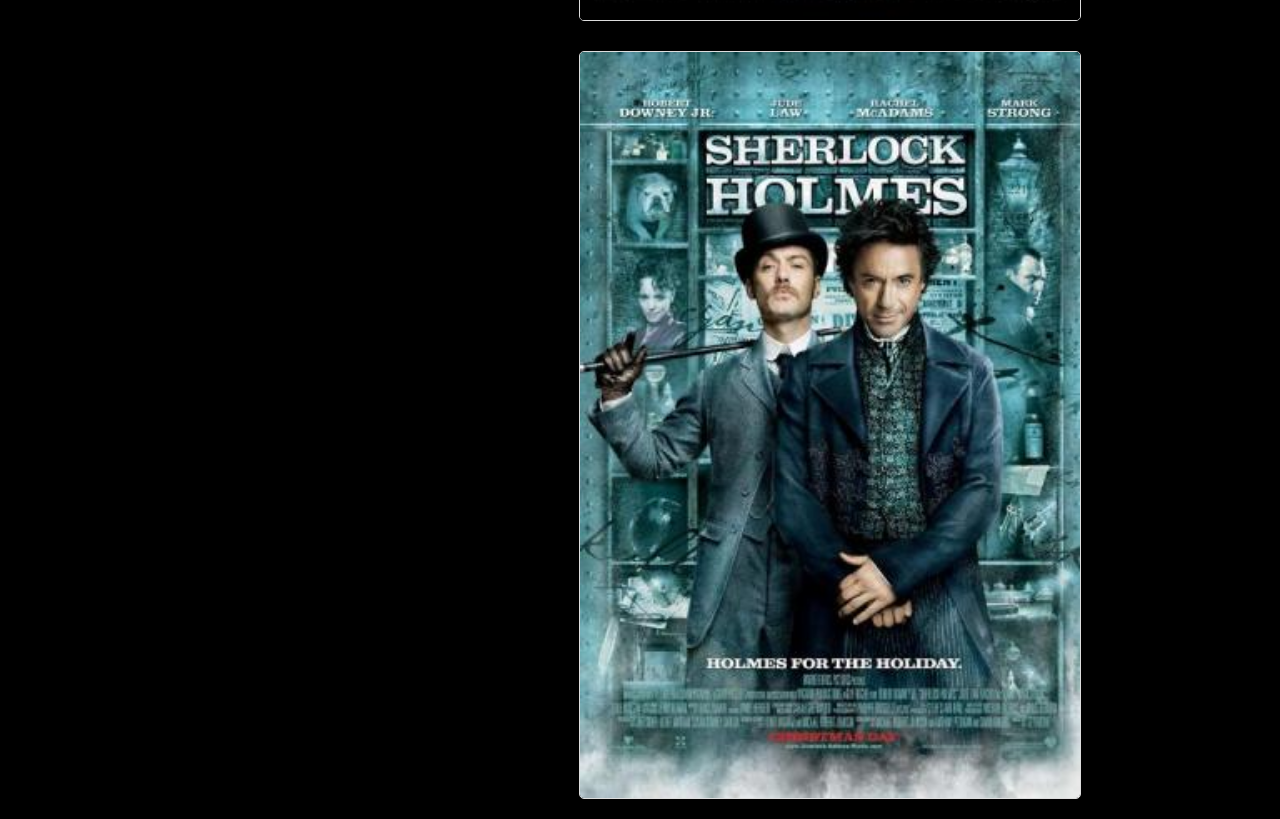
<file: 4.html>
<!DOCTYPE html>
<html lang="es">
<head>
    <meta charset="UTF-8">
    <meta name="viewport" content="width=device-width, initial-scale=1.0">
    <title>accion</title>
    <link rel="stylesheet" href="style.css">

</head>
<body>
<!--barra de navegacion-->
<div class="navbar">
    <img src="logo.jpg" alt="Logo" class="logo">
   
</div>


<br><br><br>
<div class = "content">
<div class = "custom-background">

<h1>Generos</h1>

<a href="Index.html"><button id="boton5" type="button">Todos</button></a>
<a href="2.html"><button id="boton2" type="button">Romance</button></a>
<br>
<a href="3.html"><button id="boton4" type="button">Animación</button></a>
<a href="1.html"><button id="boton3" type="button">Superheroes</button></a>

</div>
</div>


<div class="image-grid">
  <div class="image-item">
    <a href ="https://youtu.be/BOUAhj4rvyc?si=25t_D_qV4ULemYtB" Target="_blank"> <img src="araña.jpg"></imgara> </a>

      <div class="image-info">El Hombre Araña <br>
        Sinopsis <br> Luego de sufrir la picadura de una araña genéticamente modificada, un estudiante de secundaria tímido y torpe adquiere increíbles capacidades com
        o arácnido. Pronto comprenderá que su misión es utilizarlas para luchar contra el mal y defender a sus vecinos. </div>
  </div>
  <div class="image-item"> <a href ="https://youtu.be/fLKPlb8H2M4?si=UGKT_Hpsj0dn-tdN" Target="_blank"> <img src="araña2.jpg"></imgara> </a>
      
    
      <div class="image-info">El Hombre Araña 2 <br>
        Sinopsis <br> Como si Peter Parker no tuviera suficiente con sus propios problemas
        , estudios y su amor por Mary Jane, ahora tiene que salvar a la ciudad de un nuevo villano, el Doctor Octopus. </div>
  </div>
  <div class="image-item">
    <a href ="https://youtu.be/RQwrQdVtxOo?si=sBUXRrWOQaufnc6d" Target="_blank"> <img src="transformers.jpg"></imgara> </a>
  
      <div class="image-info">Transformers <br>
        Sinopsis <br> El destino de la humanidad está en juego cuando dos razas de robots, los buenos Autobots y los villanos Decepticons, llevan su guerra a la Tierra. Los robots tienen la habilidad de transformarse en diferentes objetos mecánicos mientras busca
        n la clave del poder supremo. Sólo un joven humano, Sam Witwicky puede salvar al mundo de la destrucción total.</div>
  </div>
  <div class="image-item">
    <a href ="https://youtu.be/IRPkV0E0RSo?si=CTppXDmJNXpXQAQ6" Target="_blank"> <img src="transformers2.jpg"></imgara> </a>
 
      <div class="image-info">Transformers: La Venganda De Los Caidos <br>
        Sinopsis <br>  Han pasado dos años desde que los Transformers irrumpieran en la vida de Sam Witwicky. Ahora, el objetivo de Sam es ingresar en la uni
        versidad y llevar una vida tranquila, pero se ve otra vez involucrado en la guerra entre Autobots y Decepticons.</div>
  </div>
  <div class="image-item">
    <a href ="https://youtu.be/gej79voim44?si=IxxLj26sct8FmmNU" Target="_blank"> <img src="sherlock.jpg"></imgara> </a>
 
      <div class="image-info">Sherlock Holmes <br>
        Sinopsis <br> Sherlock Holmes y su incondicional compañero Watson, deberán usar su agudeza intelectual y toda clase de recursos y habilidades para enfrentarse a un nuevo enemigo y desenmarañar un complot que podría destruir el país. Adaptación del cómic de Lionel Wigram, que reinventa los personajes de Arthur Conan Doyle, convirtiendo a Sherl
        ock Holmes y al Doctor John Watson en detectives con habilidades para el boxeo y la esgrima respectivamente.</div>
  </div>
 
</div>
</body>
</html>
</file>
<file: style.css>
body {
        background-color: black; /* Reemplaza 'nombre_de_la_imagen.jpg' con el nombre de tu imagen */
        background-size: auto; 
        background-position: center; /* Centra la imagen en el fondo */
        background-attachment: fixed;
        font-family: Arial, sans-serif;
        margin: 0;
        /* Otros estilos opcionales */
        /* color: white; */ /* Cambia el color del texto si es necesario */
        /* font-family: Arial, sans-serif; */ /* Cambia la fuente del texto si es necesario */
    }

.navbar {
    overflow: hidden;
    background-image: url('fondo.png');
    position: fixed;
    top: 0;
    width: 100%;
    height: 150px; /* Ajusta la altura según tu preferencia */
    z-index: 1000;
}


.logo {
    float: left;
    width: 120px;
    height: 130px; /* Ajusta la altura del logo según tu preferencia */
    padding: 5px 20px; /* Ajusta el padding según tu preferencia */
border-radius: 50%;
}

.nav-links {
    float: right;
}

.navbar a {
    display: inline-block;
    color: #f2f2f2;
    text-align: center;
    padding: 32px 20px; /* Ajusta el padding según tu preferencia */
    text-decoration: none;
}

.navbar a:hover {
    background-color: #ddd;
    color: black;
}

.content {
    padding: 16px;
    margin-top: 100px; /* Ajusta este valor para evitar que el contenido quede detrás de la barra de navegación */
}

.dropdown-container {
    display: flex;
}

.dropdown {
    position: relative;
}

.dropbtn {
    background-color: #4CAF50;
    color: white;
    padding: 10px;
    font-size: 16px;
    border: none;
    cursor: pointer;
    margin-right: 10px; /* Espacio entre las listas desplegables */
}

.dropdown-content {
    display: none;
    position: absolute;
    background-color: #f9f9f9;
    min-width: 160px;
    z-index: 1;
    box-shadow: 0px 8px 16px 0px rgba(0,0,0,0.2);
}

.dropdown-content a {
    color: black;
    padding: 12px 16px;
    text-decoration: none;
    display: block;
}

.dropdown-content a:hover {
    background-color: #f1f1f1;
}

.show {
    display: block;
}


.image-grid {
    display: flex;
    flex-direction: column; /* Mostrar imágenes en columnas */
    align-items: center; /* Centrar horizontalmente */
    margin-bottom: 20px; /* Espacio entre grupos de imágenes */
    left: 190px;
    top: 20px;
    position: relative
}

.image-grid img {
    max-width: 100%; /* Ajustar el ancho de las imágenes al contenedor */
    margin-bottom: 10px; /* Espacio entre imágenes */
    position: relative; /* Establecer posición relativa para información */
}

.image-grid img:hover::after {
    content: attr(data-info); /* Mostrar información al pasar el cursor */
    position: absolute;
    bottom: 100%;
    left: 50%;
    transform: translateX(-50%);
    background-color: rgba(0, 0, 0, 0.7);
    color: white;
    padding: 5px;
    border-radius: 5px;
    white-space: nowrap;
    font-size: 14px;
}


.image-item {
    margin: 10px;
    position: relative;
}

.image-item img {
    width: 500px;
    height: auto;
    display: block;
    border: 1px solid #ddd;
    border-radius: 5px;
    transition: transform 0.3s ease;
}

.image-item img:hover {
    transform: scale(1.1);
}

.image-info {
    position: absolute;
    top: 50%;
    left: 50%;
    transform: translate(-50%, -50%);
    background-color: rgba(255, 255, 255, 0.8);
    padding: 10px;
    border-radius: 5px;
    display: none;
}

.image-item:hover .image-info {
    display: block;
}




.custom-background {
    position: fixed;
    background-size: cover; 
    background-image: url(cine.jpg); /* Color de fondo predeterminado */
    padding: 20px; /* Espacio alrededor del contenido */
    border-radius: 20px; /* Bordes redondeados */
    box-shadow: 0 0 10px rgba(214, 196, 196, 0.1); /* Sombra */
    height: 150px;
    width: 300px;
    border-color: blue;
  }


  .button{
    background-color: #4CAF50;
  }
</file>
